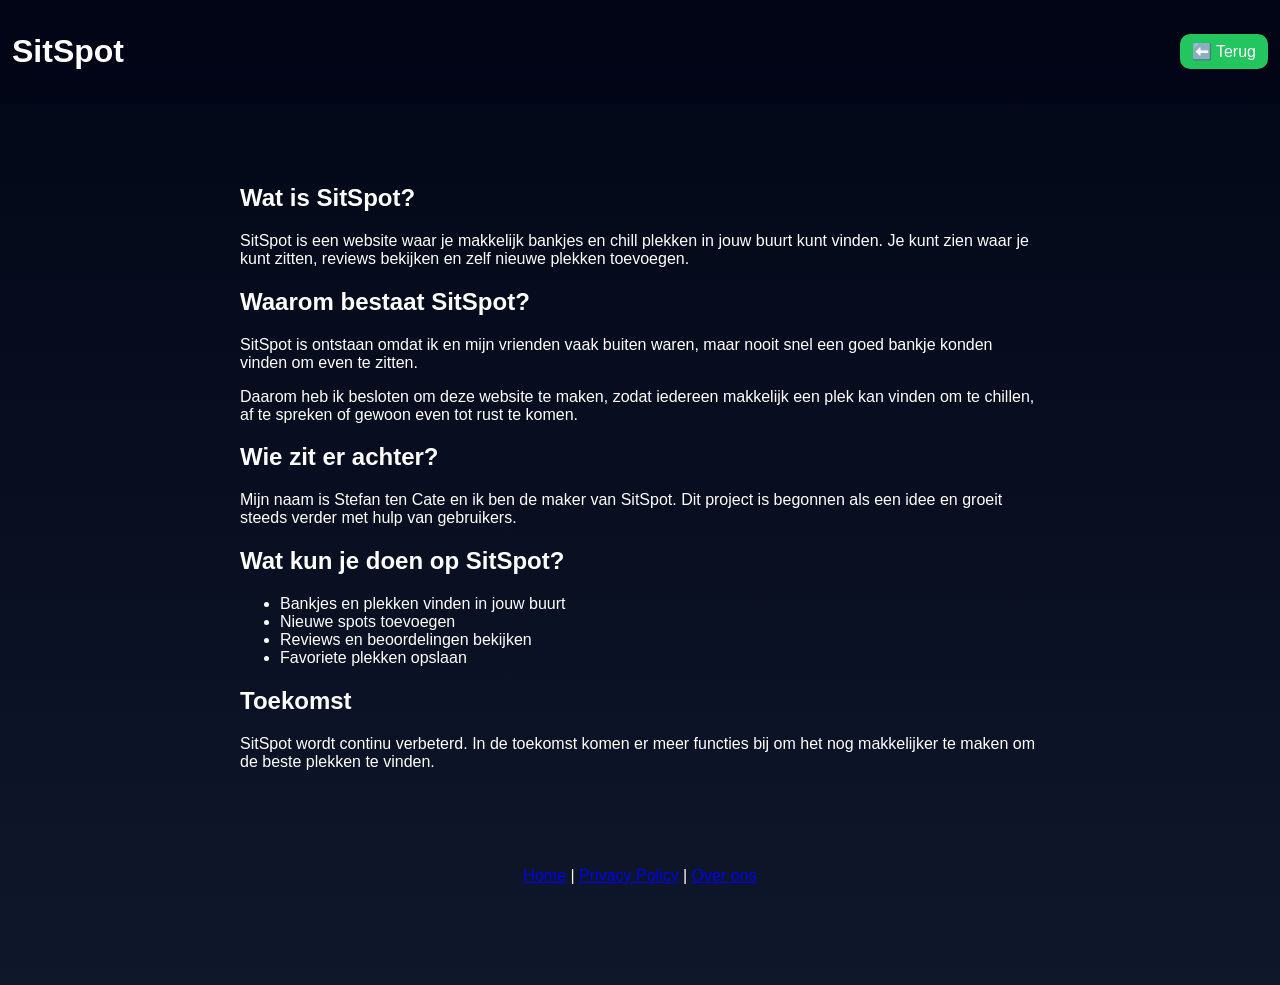
<file: templates/about.html>
<!DOCTYPE html>
<html>
<head>
    <title>Over SitSpot</title>
    <meta name="viewport" content="width=device-width, initial-scale=1.0">
<script async src="https://pagead2.googlesyndication.com/pagead/js/adsbygoogle.js?client=ca-pub-5850476951105682"
     crossorigin="anonymous"></script>
    <link rel="stylesheet" href="/static/css/style.css">
</head>
<body>

<header>
    <h1>SitSpot</h1>

    <a href="/" class="btn">⬅️ Terug</a>
</header>

<div style="max-width:800px; margin:40px auto; padding:20px;">

    <h2>Wat is SitSpot?</h2>
    <p>
        SitSpot is een website waar je makkelijk bankjes en chill plekken in jouw buurt kunt vinden.
        Je kunt zien waar je kunt zitten, reviews bekijken en zelf nieuwe plekken toevoegen.
    </p>

    <h2>Waarom bestaat SitSpot?</h2>
    <p>
        SitSpot is ontstaan omdat ik en mijn vrienden vaak buiten waren,
        maar nooit snel een goed bankje konden vinden om even te zitten.
    </p>
    <p>
        Daarom heb ik besloten om deze website te maken, zodat iedereen makkelijk
        een plek kan vinden om te chillen, af te spreken of gewoon even tot rust te komen.
    </p>

    <h2>Wie zit er achter?</h2>
    <p>
        Mijn naam is Stefan ten Cate en ik ben de maker van SitSpot.
        Dit project is begonnen als een idee en groeit steeds verder met hulp van gebruikers.
    </p>

    <h2>Wat kun je doen op SitSpot?</h2>
    <ul>
        <li>Bankjes en plekken vinden in jouw buurt</li>
        <li>Nieuwe spots toevoegen</li>
        <li>Reviews en beoordelingen bekijken</li>
        <li>Favoriete plekken opslaan</li>
    </ul>

    <h2>Toekomst</h2>
    <p>
        SitSpot wordt continu verbeterd. In de toekomst komen er meer functies bij
        om het nog makkelijker te maken om de beste plekken te vinden.
    </p>

</div>

<footer style="text-align:center; padding:20px;">
    <a href="/">Home</a> |
    <a href="/privacy">Privacy Policy</a> |
    <a href="/about">Over ons</a>
</footer>

</body>
</html>
</file>
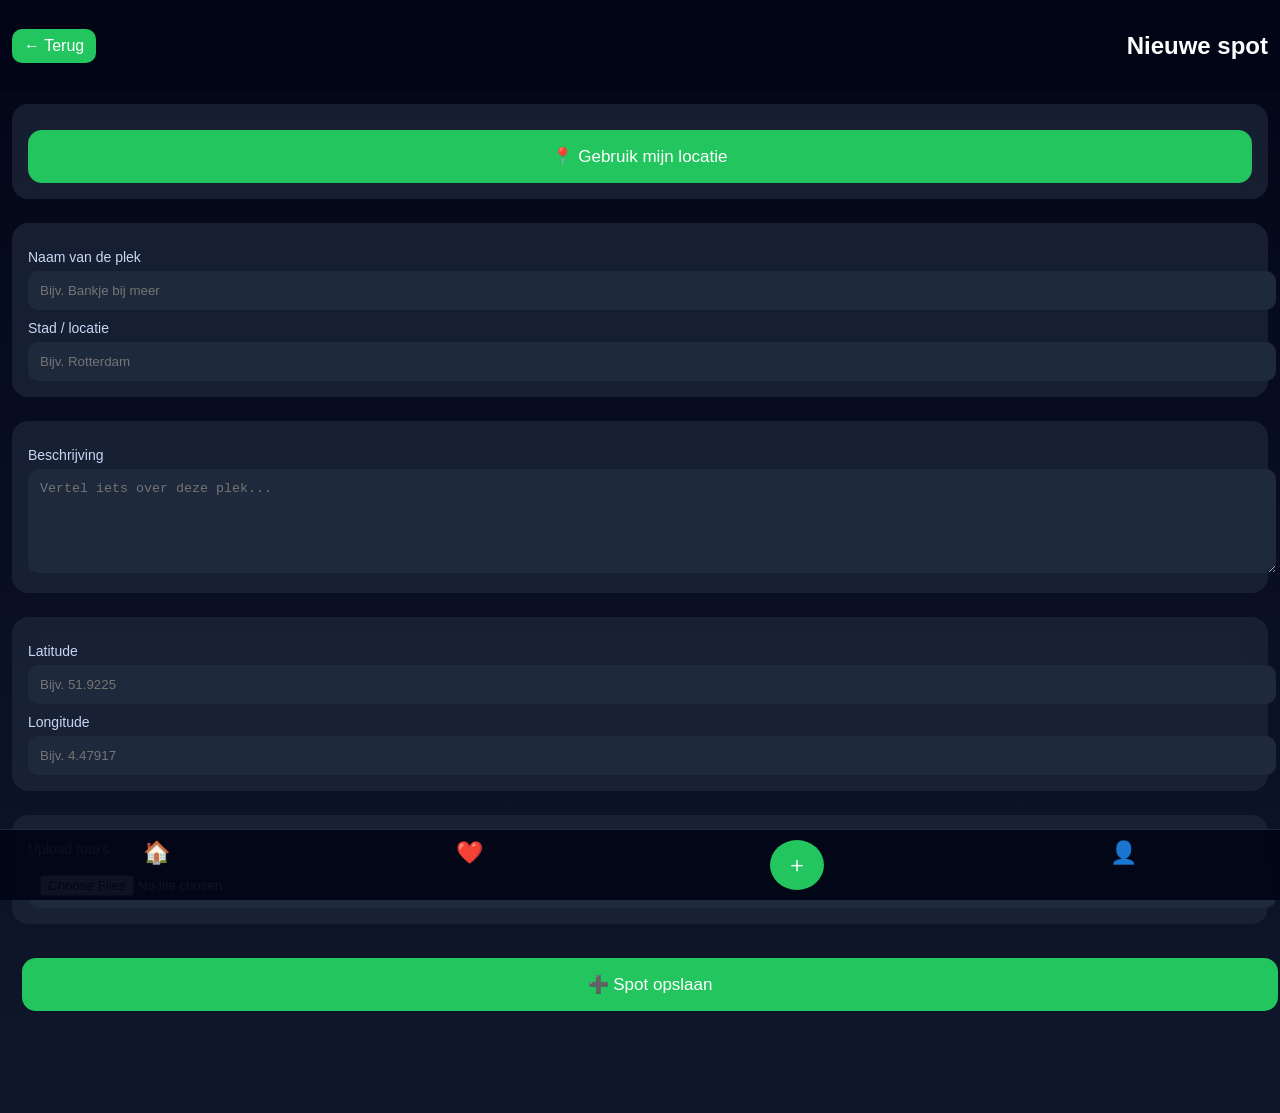
<file: templates/add.html>
<!DOCTYPE html>
<html>
<head>
    <title>Nieuwe Spot</title>
    <script async src="https://pagead2.googlesyndication.com/pagead/js/adsbygoogle.js?client=ca-pub-5850476951105682"
     crossorigin="anonymous"></script>
    <link rel="stylesheet" href="/static/css/style.css">
</head>
<body class="mobile">

<header class="top-header">
    <a href="/" class="back-btn">← Terug</a>
    <h2>Nieuwe spot</h2>
</header>

<form method="post" enctype="multipart/form-data" class="form">

    <!-- 📍 LOCATIE BUTTON -->
    <div class="card">
        <button type="button" class="big-btn" onclick="getLocation()">
            📍 Gebruik mijn locatie
        </button>
    </div>

    <!-- 📍 BASIS INFO -->
    <div class="card">
        <label>Naam van de plek</label>
        <input name="name" placeholder="Bijv. Bankje bij meer">

        <label>Stad / locatie</label>
        <input name="location" placeholder="Bijv. Rotterdam">
    </div>

    <!-- 📝 BESCHRIJVING -->
    <div class="card">
        <label>Beschrijving</label>
        <textarea name="description" placeholder="Vertel iets over deze plek..."></textarea>
    </div>

    <!-- 🌍 COORDINATEN -->
    <div class="card">
        <label>Latitude</label>
        <input id="lat" name="lat" placeholder="Bijv. 51.9225">

        <label>Longitude</label>
        <input id="lng" name="lng" placeholder="Bijv. 4.47917">
    </div>

    <!-- 📸 FOTO -->
    <div class="card">
        <label>Upload foto's</label>
        <input type="file" name="images" multiple>
    </div>

    <!-- ✅ SUBMIT -->
    <button class="big-btn submit-btn">➕ Spot opslaan</button>

</form>

<!-- 🔥 BOTTOM NAV -->
<div class="bottom-nav">
    <a href="/">🏠</a>
    <a href="/favorites">❤️</a>
    <a href="/add" class="add-btn">＋</a>
    <a href="/logout">👤</a>
</div>

<script>
function getLocation() {
    if (navigator.geolocation) {
        navigator.geolocation.getCurrentPosition(function(position) {
            document.getElementById("lat").value = position.coords.latitude;
            document.getElementById("lng").value = position.coords.longitude;
        }, function() {
            alert("Locatie ophalen mislukt");
        });
    } else {
        alert("GPS niet ondersteund");
    }
}
</script>

</body>
</html>
</file>
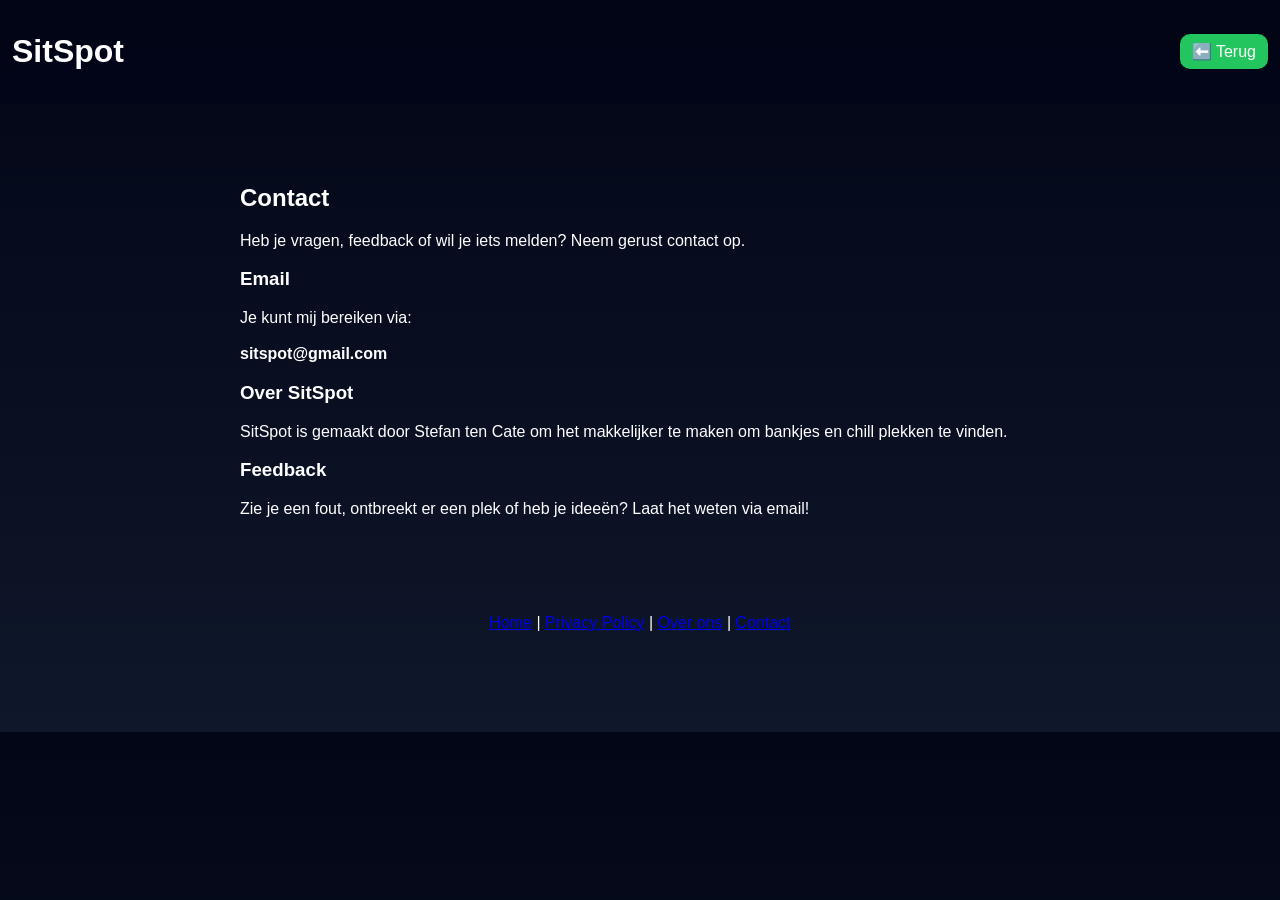
<file: templates/contact.html>
<!DOCTYPE html>
<html>
<head>
    <title>Contact - SitSpot</title>
    <meta name="viewport" content="width=device-width, initial-scale=1.0">

    <link rel="stylesheet" href="/static/css/style.css">
</head>
<body>

<header>
    <h1>SitSpot</h1>
    <a href="/" class="btn">⬅️ Terug</a>
</header>

<div style="max-width:800px; margin:40px auto; padding:20px;">

    <h2>Contact</h2>

    <p>
        Heb je vragen, feedback of wil je iets melden? Neem gerust contact op.
    </p>

    <h3>Email</h3>
    <p>
        Je kunt mij bereiken via:
        <br><br>
        <strong>sitspot@gmail.com</strong>
    </p>

    <h3>Over SitSpot</h3>
    <p>
        SitSpot is gemaakt door Stefan ten Cate om het makkelijker te maken
        om bankjes en chill plekken te vinden.
    </p>

    <h3>Feedback</h3>
    <p>
        Zie je een fout, ontbreekt er een plek of heb je ideeën?
        Laat het weten via email!
    </p>

</div>

<footer style="text-align:center; padding:20px;">
    <a href="/">Home</a> |
    <a href="/privacy">Privacy Policy</a> |
    <a href="/about">Over ons</a> |
    <a href="/contact">Contact</a>
</footer>

</body>
</html>
</file>
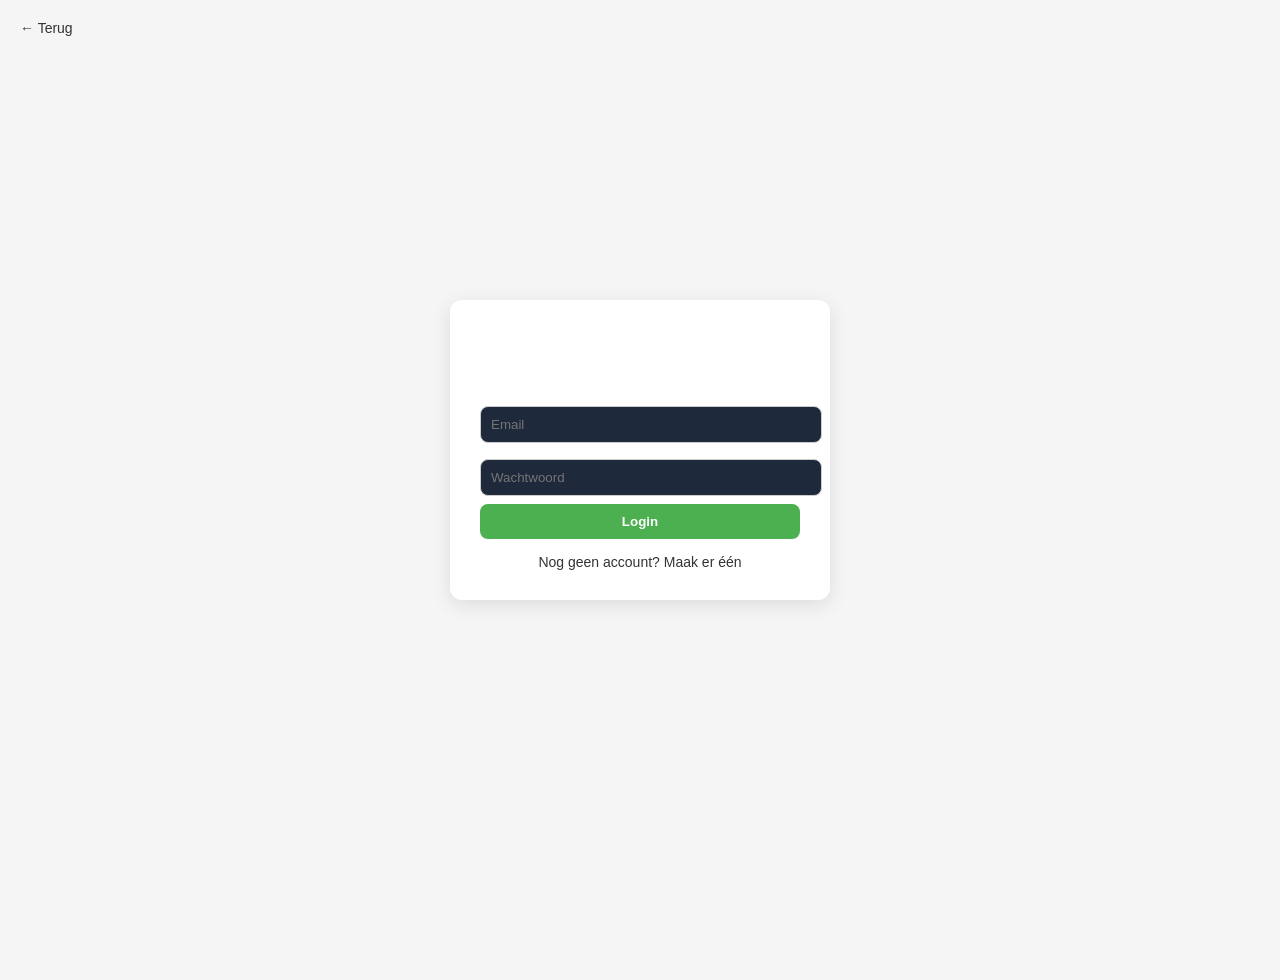
<file: templates/login.html>
<!DOCTYPE html>
<html>
<head>
    <title>Login - SitSpot</title>
   <script async src="https://pagead2.googlesyndication.com/pagead/js/adsbygoogle.js?client=ca-pub-5850476951105682"
     crossorigin="anonymous"></script>
    <link rel="stylesheet" href="/static/css/style.css">

    <style>
        body {
            font-family: Arial, sans-serif;
            background: #f5f5f5;
            display: flex;
            justify-content: center;
            align-items: center;
            height: 100vh;
            margin: 0;
        }

        .container {
            background: white;
            padding: 30px;
            border-radius: 12px;
            box-shadow: 0 5px 20px rgba(0,0,0,0.1);
            width: 320px;
            text-align: center;
        }

        h2 {
            margin-bottom: 20px;
        }

        input {
            width: 100%;
            padding: 10px;
            margin: 8px 0;
            border: 1px solid #ccc;
            border-radius: 8px;
        }

        button {
            width: 100%;
            padding: 10px;
            background: #4CAF50;
            border: none;
            color: white;
            border-radius: 8px;
            cursor: pointer;
            font-weight: bold;
        }

        button:hover {
            background: #45a049;
        }

        a {
            text-decoration: none;
            color: #333;
            font-size: 14px;
        }

        .back {
            position: absolute;
            top: 20px;
            left: 20px;
        }

        .link {
            margin-top: 15px;
            display: block;
        }
    </style>
</head>
<body>

<a href="/" class="back">← Terug</a>

<div class="container">
    <h2>Login</h2>

    <form method="POST">
        <input type="email" name="email" placeholder="Email" required>
        <input type="password" name="password" placeholder="Wachtwoord" required>
        <button type="submit">Login</button>
    </form>

    <a href="/register" class="link">Nog geen account? Maak er één</a>
</div>

</body>
</html>
</file>
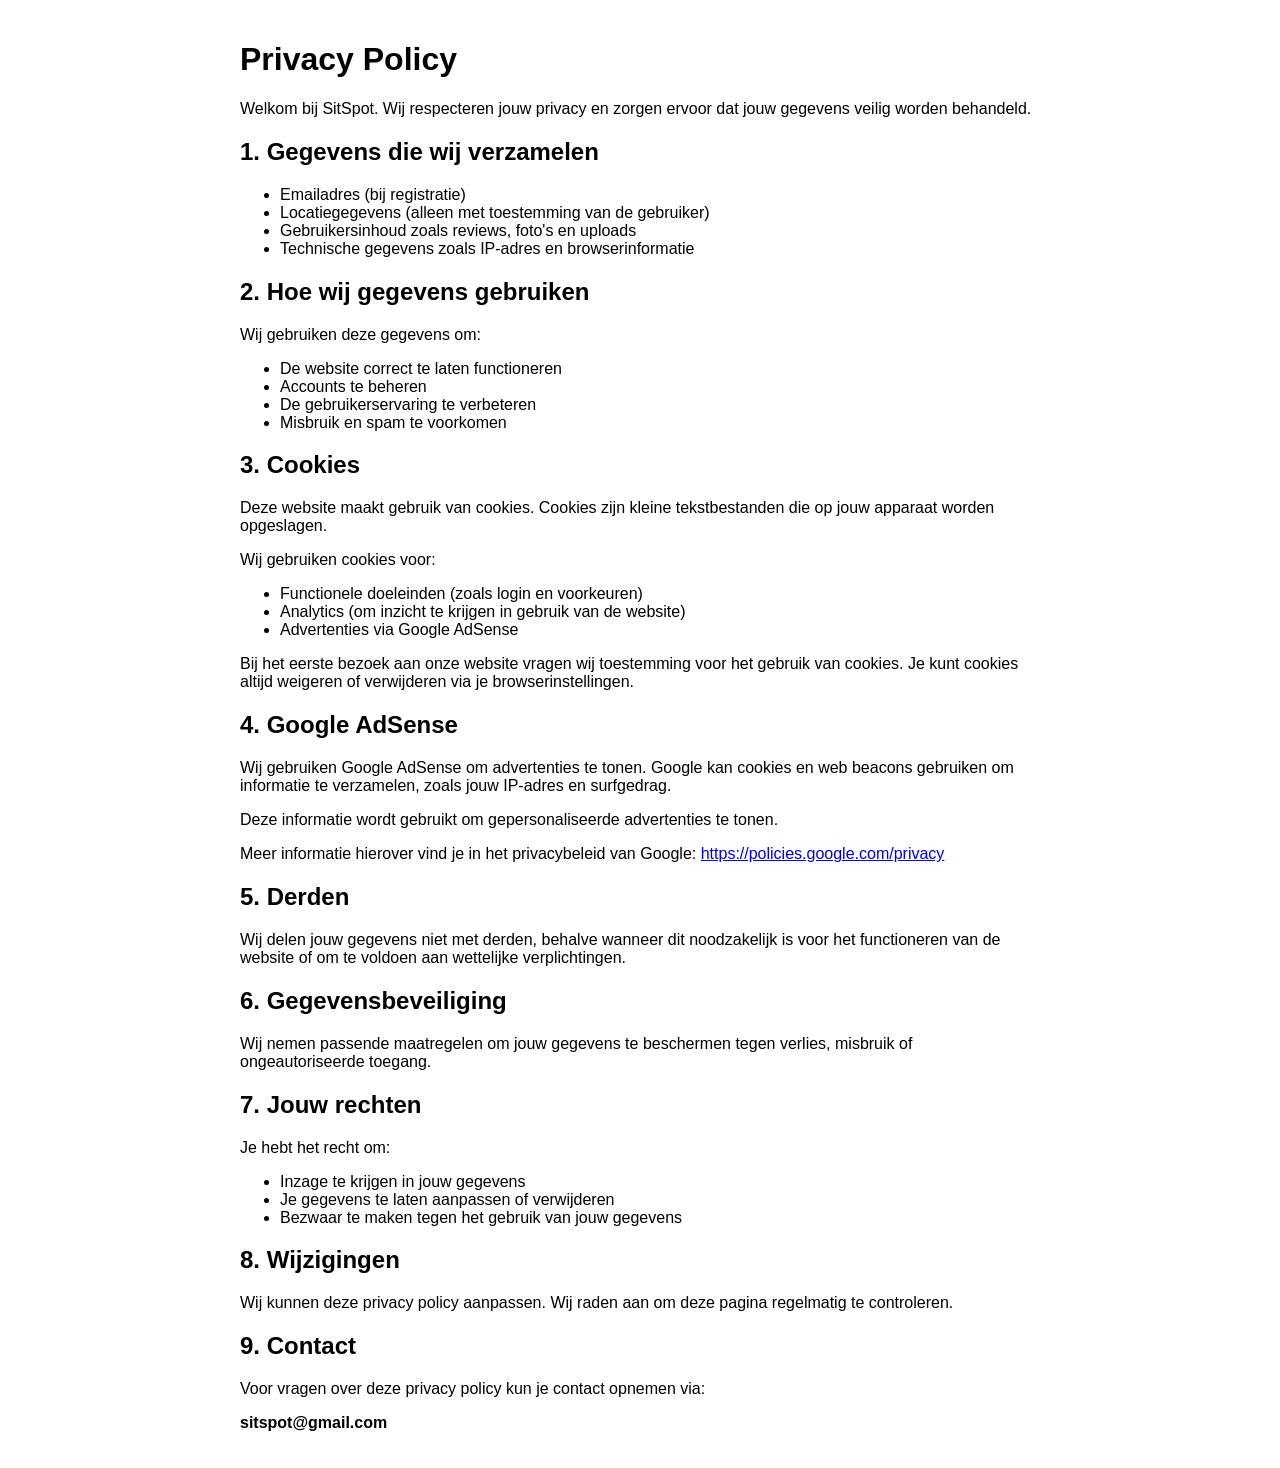
<file: templates/privacy.html>
<!DOCTYPE html>
<html>
<head>
    <title>Privacy Policy - SitSpot</title>
    <script async src="https://pagead2.googlesyndication.com/pagead/js/adsbygoogle.js?client=ca-pub-5850476951105682"
     crossorigin="anonymous"></script>
    <meta name="viewport" content="width=device-width, initial-scale=1.0">
</head>
<body style="font-family:Arial; padding:20px; max-width:800px; margin:auto;">

<h1>Privacy Policy</h1>

<p>Welkom bij SitSpot. Wij respecteren jouw privacy en zorgen ervoor dat jouw gegevens veilig worden behandeld.</p>

<h2>1. Gegevens die wij verzamelen</h2>
<ul>
    <li>Emailadres (bij registratie)</li>
    <li>Locatiegegevens (alleen met toestemming van de gebruiker)</li>
    <li>Gebruikersinhoud zoals reviews, foto's en uploads</li>
    <li>Technische gegevens zoals IP-adres en browserinformatie</li>
</ul>

<h2>2. Hoe wij gegevens gebruiken</h2>
<p>Wij gebruiken deze gegevens om:</p>
<ul>
    <li>De website correct te laten functioneren</li>
    <li>Accounts te beheren</li>
    <li>De gebruikerservaring te verbeteren</li>
    <li>Misbruik en spam te voorkomen</li>
</ul>

<h2>3. Cookies</h2>
<p>Deze website maakt gebruik van cookies. Cookies zijn kleine tekstbestanden die op jouw apparaat worden opgeslagen.</p>

<p>Wij gebruiken cookies voor:</p>
<ul>
    <li>Functionele doeleinden (zoals login en voorkeuren)</li>
    <li>Analytics (om inzicht te krijgen in gebruik van de website)</li>
    <li>Advertenties via Google AdSense</li>
</ul>

<p>Bij het eerste bezoek aan onze website vragen wij toestemming voor het gebruik van cookies. Je kunt cookies altijd weigeren of verwijderen via je browserinstellingen.</p>

<h2>4. Google AdSense</h2>
<p>Wij gebruiken Google AdSense om advertenties te tonen. Google kan cookies en web beacons gebruiken om informatie te verzamelen, zoals jouw IP-adres en surfgedrag.</p>

<p>Deze informatie wordt gebruikt om gepersonaliseerde advertenties te tonen.</p>

<p>Meer informatie hierover vind je in het privacybeleid van Google:
<a href="https://policies.google.com/privacy" target="_blank">
https://policies.google.com/privacy
</a></p>

<h2>5. Derden</h2>
<p>Wij delen jouw gegevens niet met derden, behalve wanneer dit noodzakelijk is voor het functioneren van de website of om te voldoen aan wettelijke verplichtingen.</p>

<h2>6. Gegevensbeveiliging</h2>
<p>Wij nemen passende maatregelen om jouw gegevens te beschermen tegen verlies, misbruik of ongeautoriseerde toegang.</p>

<h2>7. Jouw rechten</h2>
<p>Je hebt het recht om:</p>
<ul>
    <li>Inzage te krijgen in jouw gegevens</li>
    <li>Je gegevens te laten aanpassen of verwijderen</li>
    <li>Bezwaar te maken tegen het gebruik van jouw gegevens</li>
</ul>

<h2>8. Wijzigingen</h2>
<p>Wij kunnen deze privacy policy aanpassen. Wij raden aan om deze pagina regelmatig te controleren.</p>

<h2>9. Contact</h2>
<p>Voor vragen over deze privacy policy kun je contact opnemen via:</p>
<p><strong>sitspot@gmail.com</strong></p>

</body>
</html>
</file>
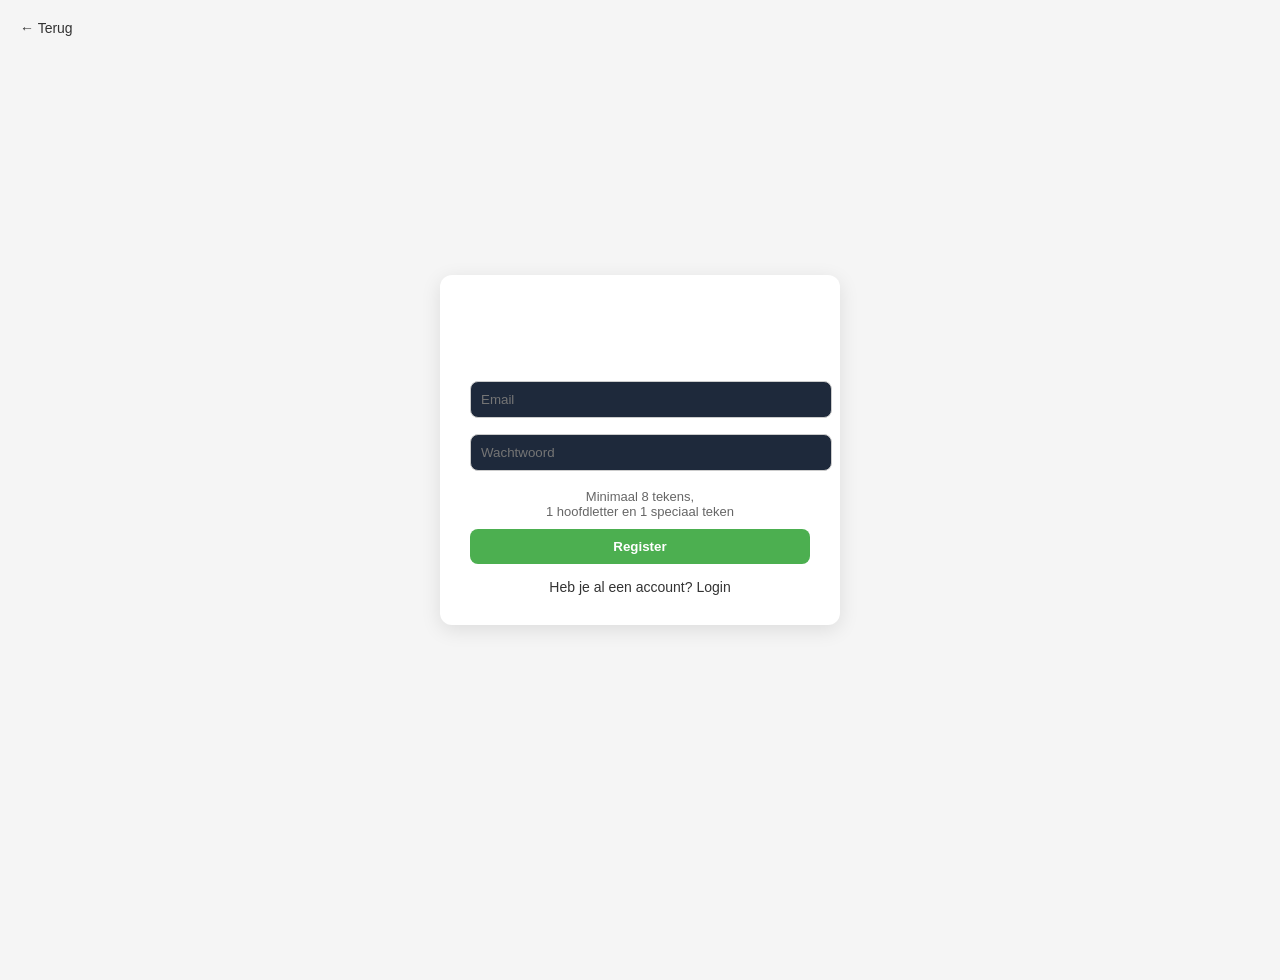
<file: templates/register.html>
<!DOCTYPE html>
<html>
<head>
    <title>Register - SitSpot</title>
    <meta name="viewport" content="width=device-width, initial-scale=1.0">
    <script async src="https://pagead2.googlesyndication.com/pagead/js/adsbygoogle.js?client=ca-pub-5850476951105682"
     crossorigin="anonymous"></script>
     <script async src="https://pagead2.googlesyndication.com/pagead/js/adsbygoogle.js?client=ca-pub-5850476951105682"
     crossorigin="anonymous"></script>
    <link rel="stylesheet" href="/static/css/style.css">

    <style>
        body {
            font-family: Arial, sans-serif;
            background: #f5f5f5;
            display: flex;
            justify-content: center;
            align-items: center;
            height: 100vh;
            margin: 0;
        }

        .container {
            background: white;
            padding: 30px;
            border-radius: 12px;
            box-shadow: 0 5px 20px rgba(0,0,0,0.1);
            width: 340px;
            text-align: center;
        }

        h2 {
            margin-bottom: 20px;
        }

        input {
            width: 100%;
            padding: 10px;
            margin: 8px 0;
            border: 1px solid #ccc;
            border-radius: 8px;
        }

        .info {
            font-size: 13px;
            color: #666;
            margin: 10px 0;
        }

        button {
            width: 100%;
            padding: 10px;
            background: #4CAF50;
            border: none;
            color: white;
            border-radius: 8px;
            cursor: pointer;
            font-weight: bold;
        }

        button:hover {
            background: #45a049;
        }

        a {
            text-decoration: none;
            color: #333;
            font-size: 14px;
        }

        .back {
            position: absolute;
            top: 20px;
            left: 20px;
        }

        .link {
            margin-top: 15px;
            display: block;
        }
    </style>
</head>
<body>

<a href="/" class="back">← Terug</a>

<div class="container">
    <h2>Account maken</h2>

    <form method="POST">
        <input type="email" name="email" placeholder="Email" required>
        <input type="password" name="password" placeholder="Wachtwoord" required>

        <div class="info">
            Minimaal 8 tekens,<br>
            1 hoofdletter en 1 speciaal teken
        </div>

        <button type="submit">Register</button>
    </form>

    <a href="/login" class="link">Heb je al een account? Login</a>
</div>

</body>
</html>
</file>
<file: static/css/style.css>
body {
    background: linear-gradient(180deg, #020617, #0f172a);
    color: white;
    font-family: 'Segoe UI', sans-serif;
    margin: 0;
    padding-bottom: 80px;
}

/* 🔥 HEADER */
header {
    display: flex;
    flex-wrap: wrap;
    gap: 8px;
    padding: 12px;
    align-items: center;
    justify-content: space-between;
    background: rgba(2,6,23,0.8);
    backdrop-filter: blur(10px);
}

header input {
    padding: 10px;
    border-radius: 8px;
    border: none;
    background: #1e293b;
    color: white;
}

/* 🔙 BACK BUTTON */
.back-btn {
    background: #22c55e;
    padding: 8px 12px;
    border-radius: 10px;
    text-decoration: none;
    color: white;
}

/* 🔥 BUTTONS */
.btn {
    padding: 8px 12px;
    border-radius: 10px;
    background: #22c55e;
    border: none;
    color: white;
    text-decoration: none;
    cursor: pointer;
}

.big-btn {
    width: 100%;
    padding: 16px;
    border-radius: 14px;
    background: #22c55e;
    border: none;
    color: white;
    font-size: 16px;
    cursor: pointer;
    margin-top: 10px;
}

.big-btn:active {
    transform: scale(0.97);
}

/* 🔥 FORM */
.form {
    display: flex;
    flex-direction: column;
    gap: 14px;
    padding: 12px;
}

/* 🔥 CARD */
.card {
    background: rgba(30,41,59,0.7);
    backdrop-filter: blur(10px);
    padding: 16px;
    border-radius: 16px;
    cursor: pointer;
    transition: 0.2s;
}

.card:active {
    transform: scale(0.97);
}

/* 📸 IMAGE */
.card img {
    width: 100%;
    height: 160px;
    object-fit: cover;
    border-radius: 12px;
    display: block;
}

/* 📸 NO IMAGE */
.no-img {
    height: 160px;
    display: flex;
    align-items: center;
    justify-content: center;
    background: #0f172a;
    border-radius: 12px;
}

/* 🔥 GRID */
.grid {
    display: grid;
    grid-template-columns: repeat(auto-fit, minmax(180px, 1fr));
    gap: 12px;
    padding: 12px;
}

/* 🔥 DISTANCE */
.distance {
    font-size: 13px;
    color: #94a3b8;
}

/* 🔥 STATUS */
.free {
    color: #22c55e;
    font-weight: bold;
}

.occupied {
    color: #ef4444;
    font-weight: bold;
}

/* 🔥 CARD ROW */
.card-row {
    display: flex;
    justify-content: space-between;
    margin-top: 5px;
}

/* 🔥 MAP */
#map {
    height: 220px;
    width: 100%;
    margin: 10px 0;
    border-radius: 16px;
    overflow: hidden;
}

/* 🔥 INPUTS */
input, textarea {
    width: 100%;
    padding: 12px;
    margin-top: 6px;
    border-radius: 10px;
    border: none;
    background: #1e293b;
    color: white;
}

textarea {
    min-height: 80px;
}

/* 🔥 LABEL */
label {
    display: block;
    margin-top: 10px;
    font-size: 14px;
    color: #cbd5f5;
}

/* 🔥 SUBMIT */
.submit-btn {
    margin: 10px;
}

/* 🔥 BOTTOM NAV */
.bottom-nav {
    position: fixed;
    bottom: 0;
    left: 0;
    right: 0;
    background: rgba(2,6,23,0.95);
    display: flex;
    justify-content: space-around;
    padding: 10px 0;
    border-top: 1px solid #1e293b;
    z-index: 100;
}

.bottom-nav a {
    color: white;
    font-size: 22px;
    text-decoration: none;
}

.add-btn {
    background: #22c55e;
    padding: 10px 16px;
    border-radius: 50%;
}

.card {
    margin-bottom: 10px;
}

.big-btn {
    font-size: 17px;
    padding: 16px;
}

header {
    gap: 10px;
}
</file>
